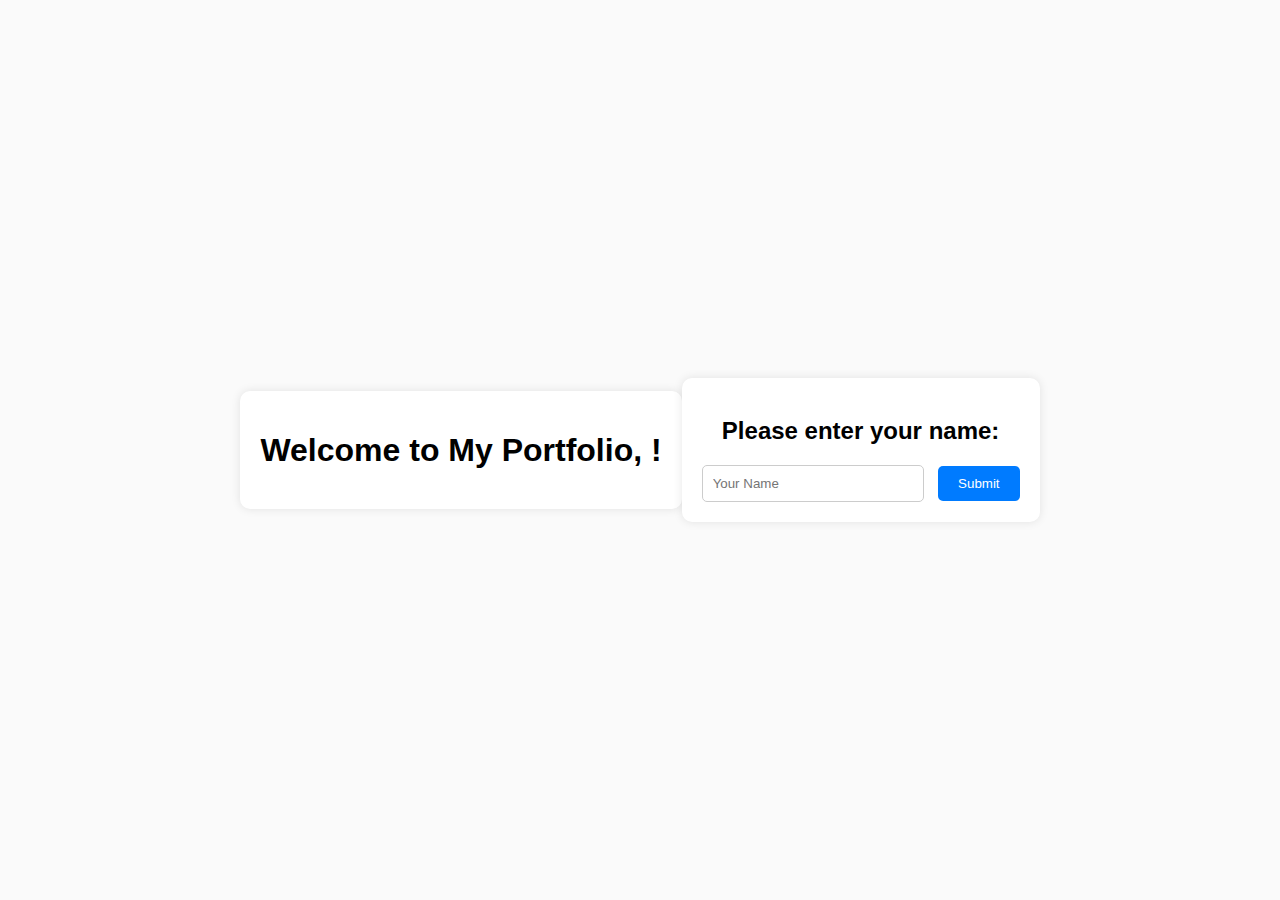
<file: color.html>
<!DOCTYPE html>
<html lang="en">
<head>
<meta charset="UTF-8">
<meta name="viewport" content="width=device-width, initial-scale=1.0">
<title>Welcome to My Portfolio</title>
<style>
  body {
    font-family: Arial, sans-serif;
    background-color: #fafafa;
    margin: 0;
    padding: 0;
    display: flex;
    justify-content: center;
    align-items: center;
    height: 100vh;
  }

  #welcomeMessage, #nameInput {
    text-align: center;
    padding: 20px;
    background-color: #fff;
    border-radius: 10px;
    box-shadow: 0 0 10px rgba(0, 0, 0, 0.1);
  }

  #nameForm {
    margin-top: 20px;
  }

  input[type="text"] {
    padding: 10px;
    width: 200px;
    border-radius: 5px;
    border: 1px solid #ccc;
    margin-right: 10px;
  }

  button[type="submit"] {
    padding: 10px 20px;
    background-color: #007bff;
    color: #fff;
    border: none;
    border-radius: 5px;
    cursor: pointer;
  }

  button[type="submit"]:hover {
    background-color: #0056b3;
  }

  h1, h2 {
    margin-bottom: 20px;
  }
</style>
</head>
<body>

<div id="welcomeMessage">
  <h1>Welcome to My Portfolio, <span id="userName"></span>!</h1>
</div>

<div id="nameInput">
  <h2>Please enter your name:</h2>
  <form id="nameForm">
    <input type="text" id="name" placeholder="Your Name" required>
    <button type="submit">Submit</button>
  </form>
</div>

<script>
document.getElementById("nameForm").addEventListener("submit", function(event) {
  event.preventDefault(); // Prevent form submission
  var userName = document.getElementById("name").value;
  document.getElementById("nameInput").style.display = "none"; // Hide name input
  document.getElementById("welcomeMessage").style.display = "block"; // Show welcome message
  document.getElementById("userName").textContent = userName; // Display user's name in welcome message
});
</script>

</body>
</html>
</file>
